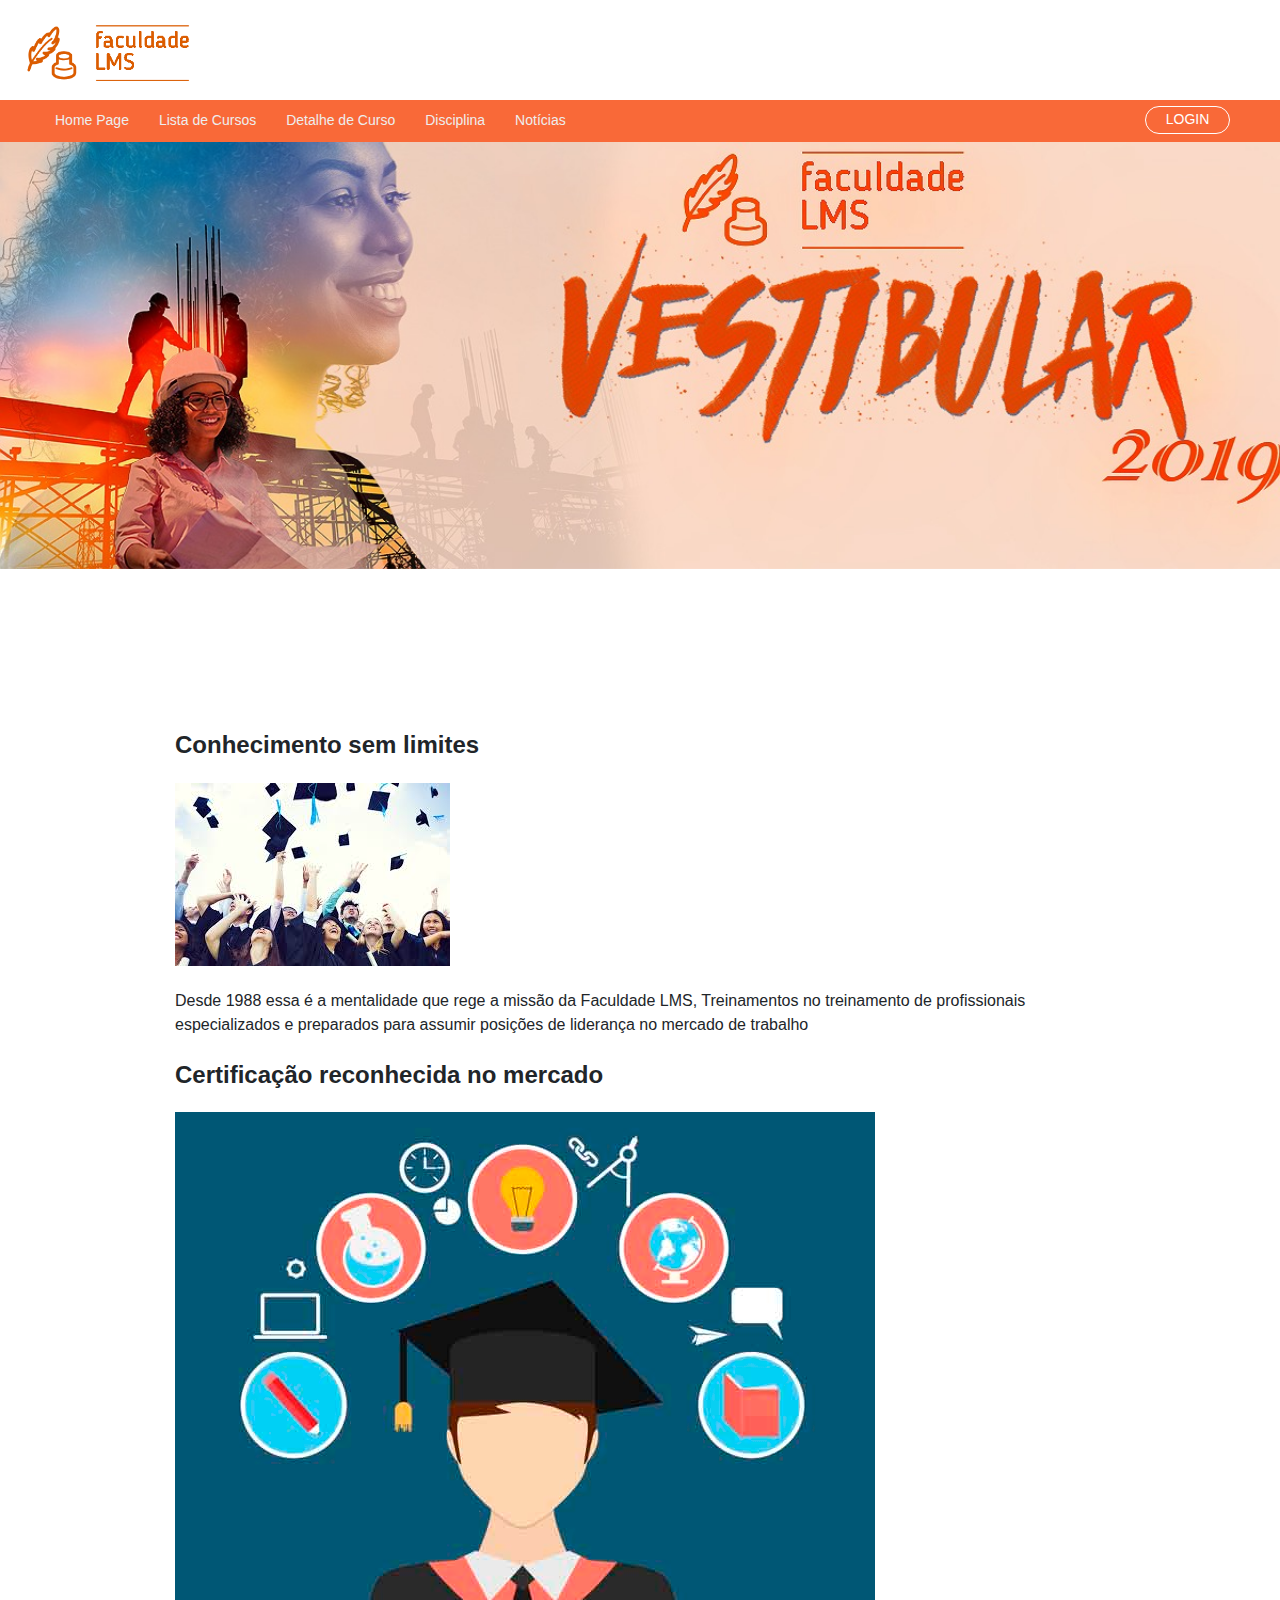
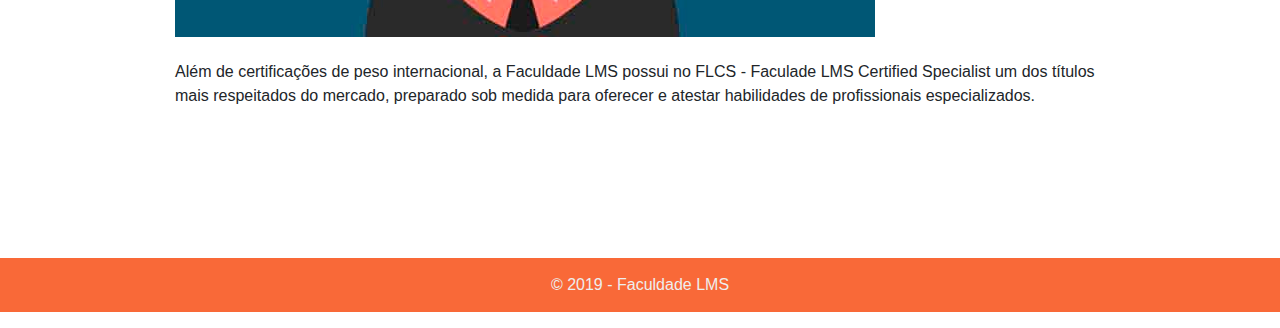
<file: index.html>
<!DOCTYPE html>
<html lang="pt-br">
    <head>
        <title>Faculdade LMS</title>

        <link rel="stylesheet" href="css/main.css">
        <link rel="stylesheet" href="css/home.css">
    </head>
    <body>
        <header>
            <h1 class="logo">Faculdade LMS</h1>

            <nav class="menu">
                <ul>
                    <li class="menu__item"><a href="home.html">Home Page</a></li>
                    <li class="menu__item"><a href="lista-cursos.html">Lista de Cursos</a></li>
                    <li class="menu__item"><a href="detalhe-curso.html">Detalhe de Curso</a></li>
                    <li class="menu__item"><a href="disciplinas.html">Disciplina</a></li>
                    <li class="menu__item"><a href="noticias.html">Notícias</a></li>
                </ul>
                <a href="login.html" class="menu__btn-login">Login</a>
            </nav>
        </header>
        <div class="banner">
            <img src="images/banner-main.png" alt="">
        </div>
        <div class="content content--home">
            
            <h2>Conhecimento sem limites</h2>
            <img src="images/imagem-home1.jpg">
            <p>Desde 1988 essa é a mentalidade que rege a missão da Faculdade LMS, Treinamentos no treinamento de profissionais especializados e preparados para assumir posições de liderança no mercado de trabalho</p>
            
            <h2>Certificação reconhecida no mercado</h2>
            <img src="images/imagem-home2.jpg">
            <p>Além de certificações de peso internacional, a Faculdade LMS possui no FLCS - Faculade LMS Certified Specialist um dos títulos mais respeitados do mercado, preparado sob medida para oferecer e atestar habilidades de profissionais especializados.</p>
        </div>
        <footer class="footer">
            <p>&copy; 2019 - Faculdade LMS</p>
        </footer>
    </body>
</html>
</file>
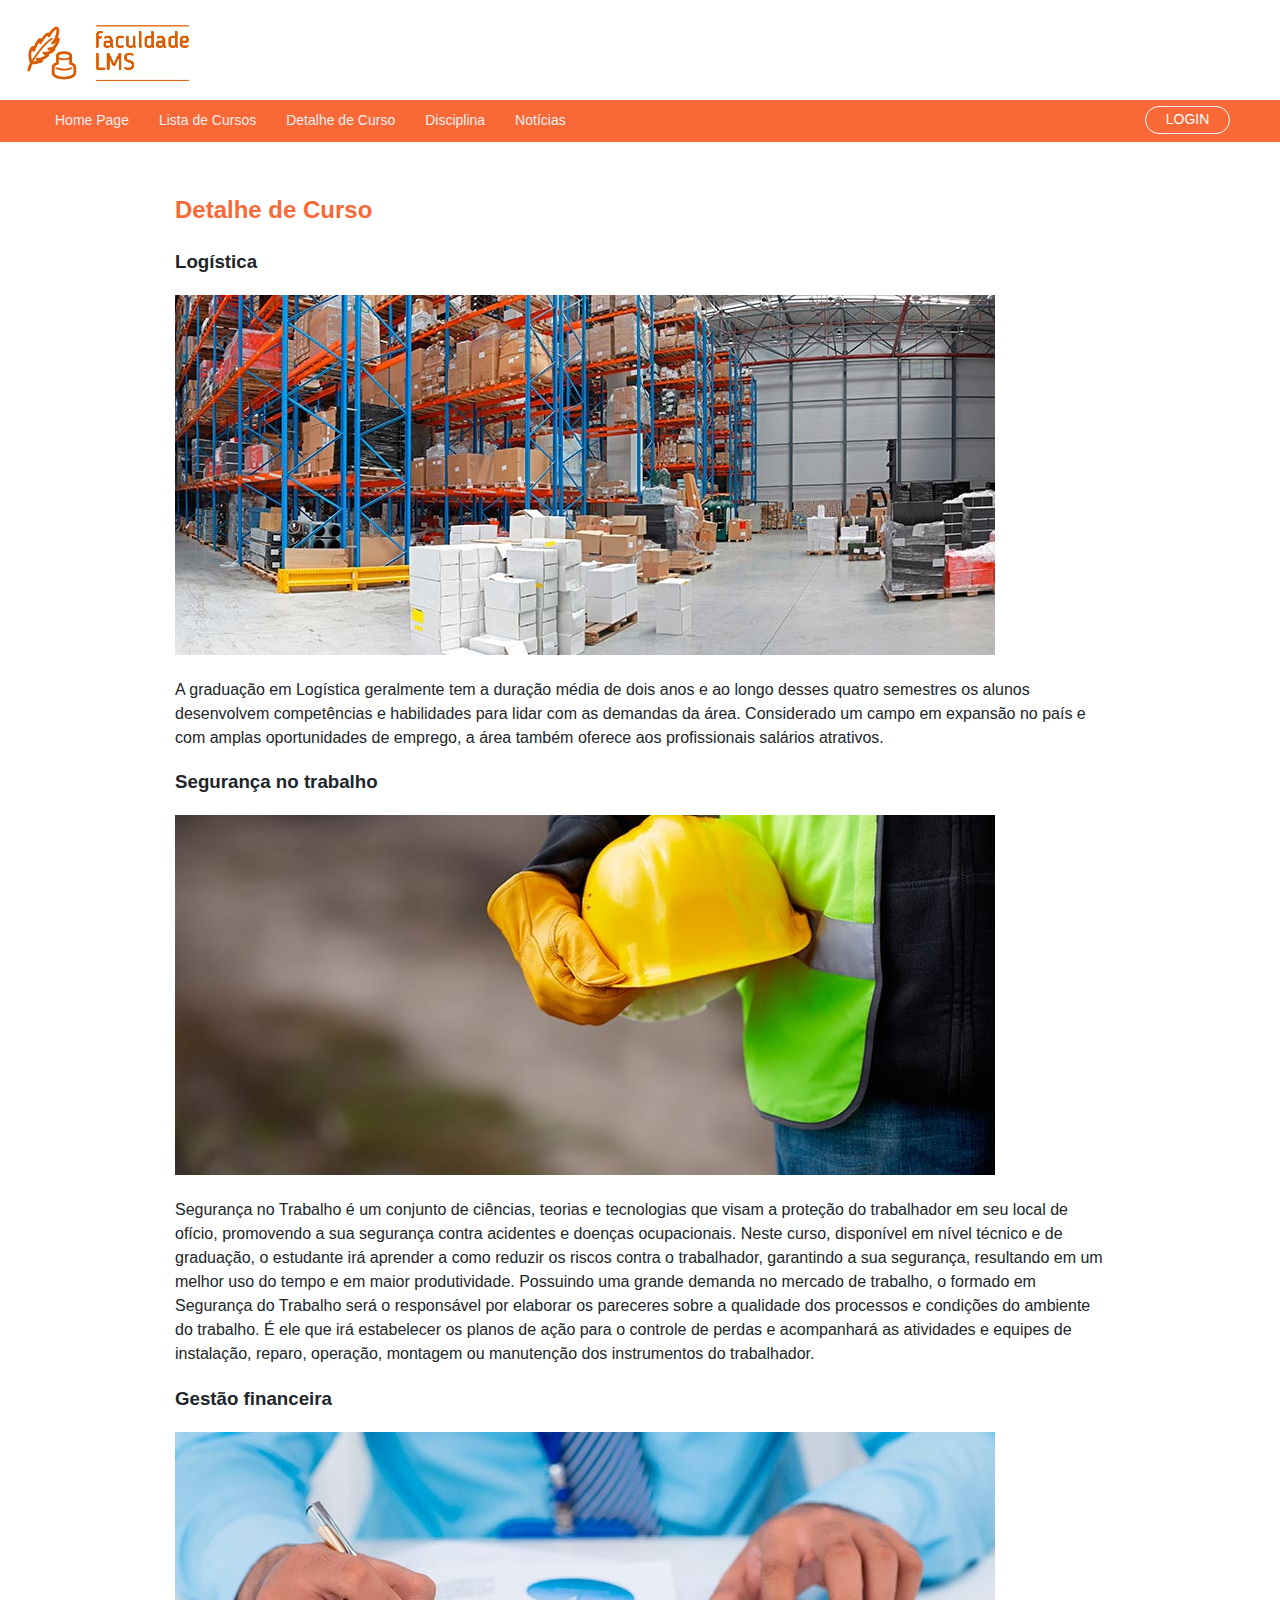
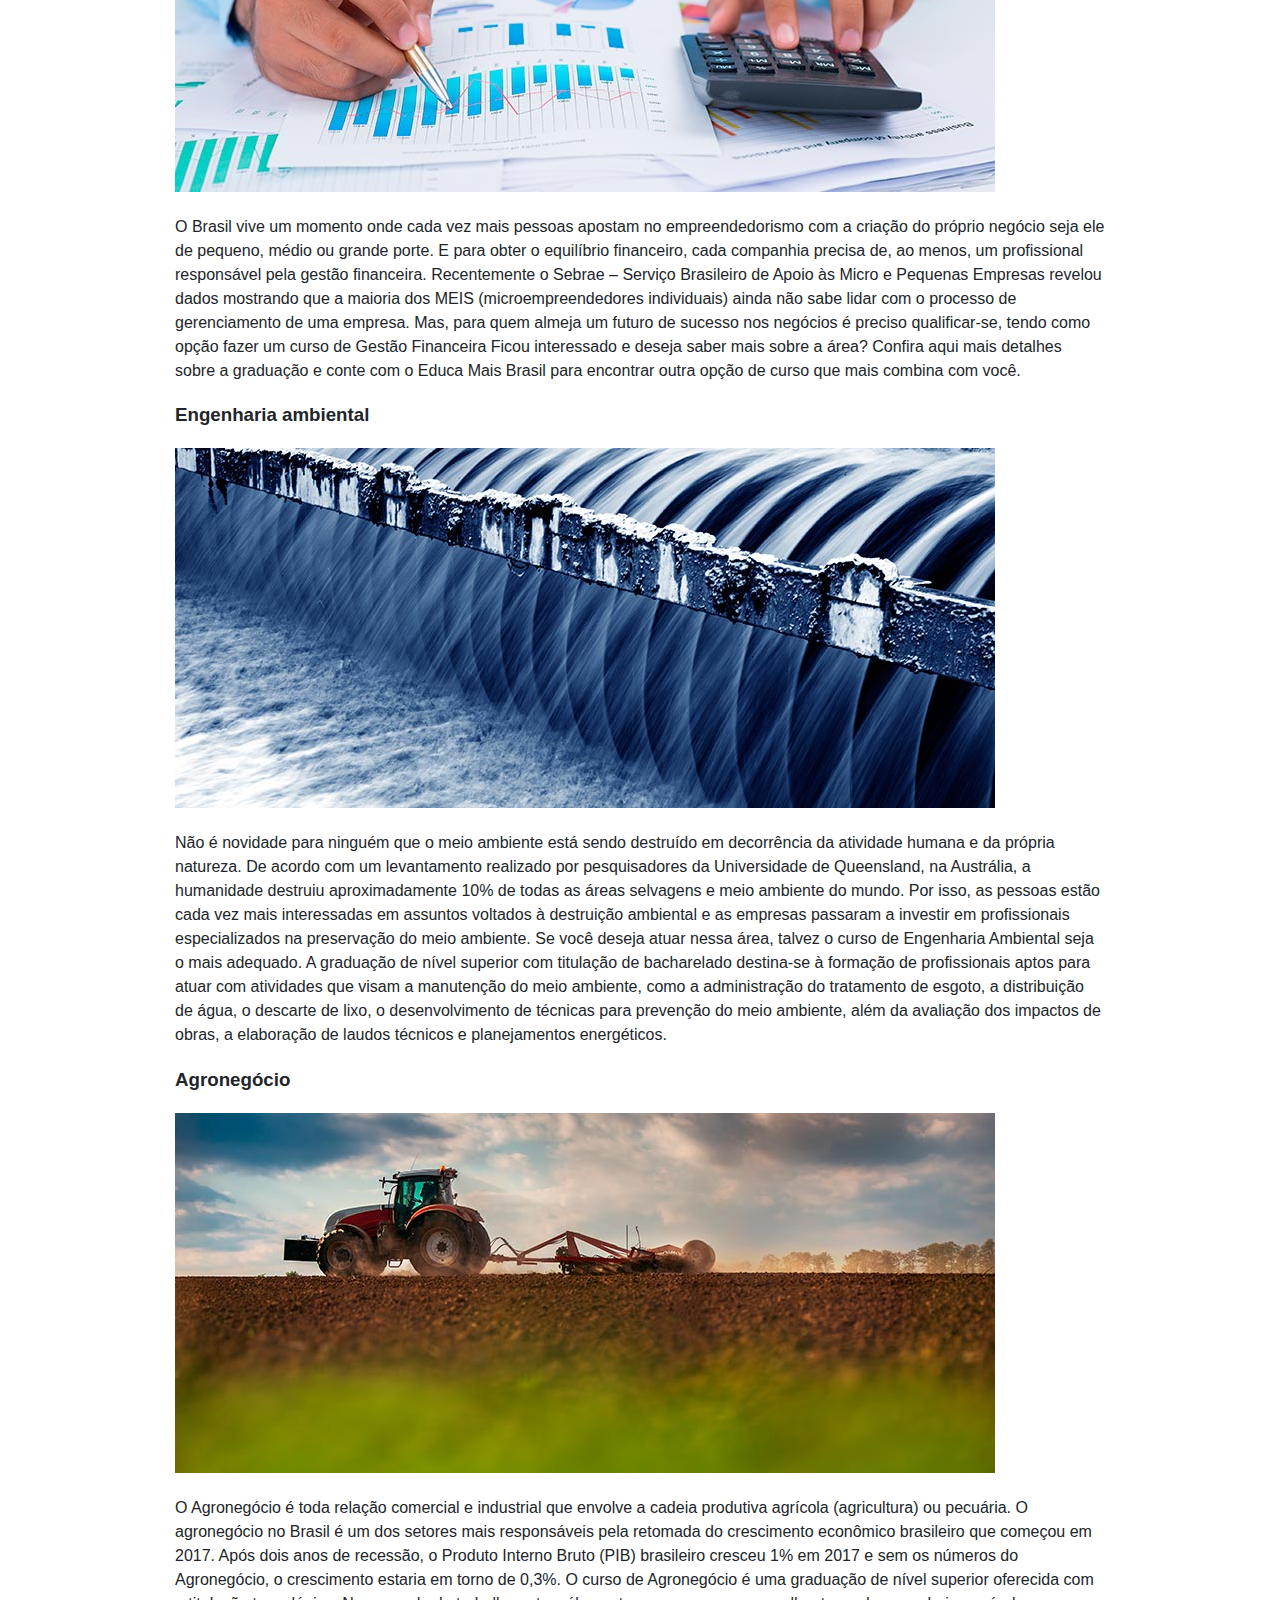
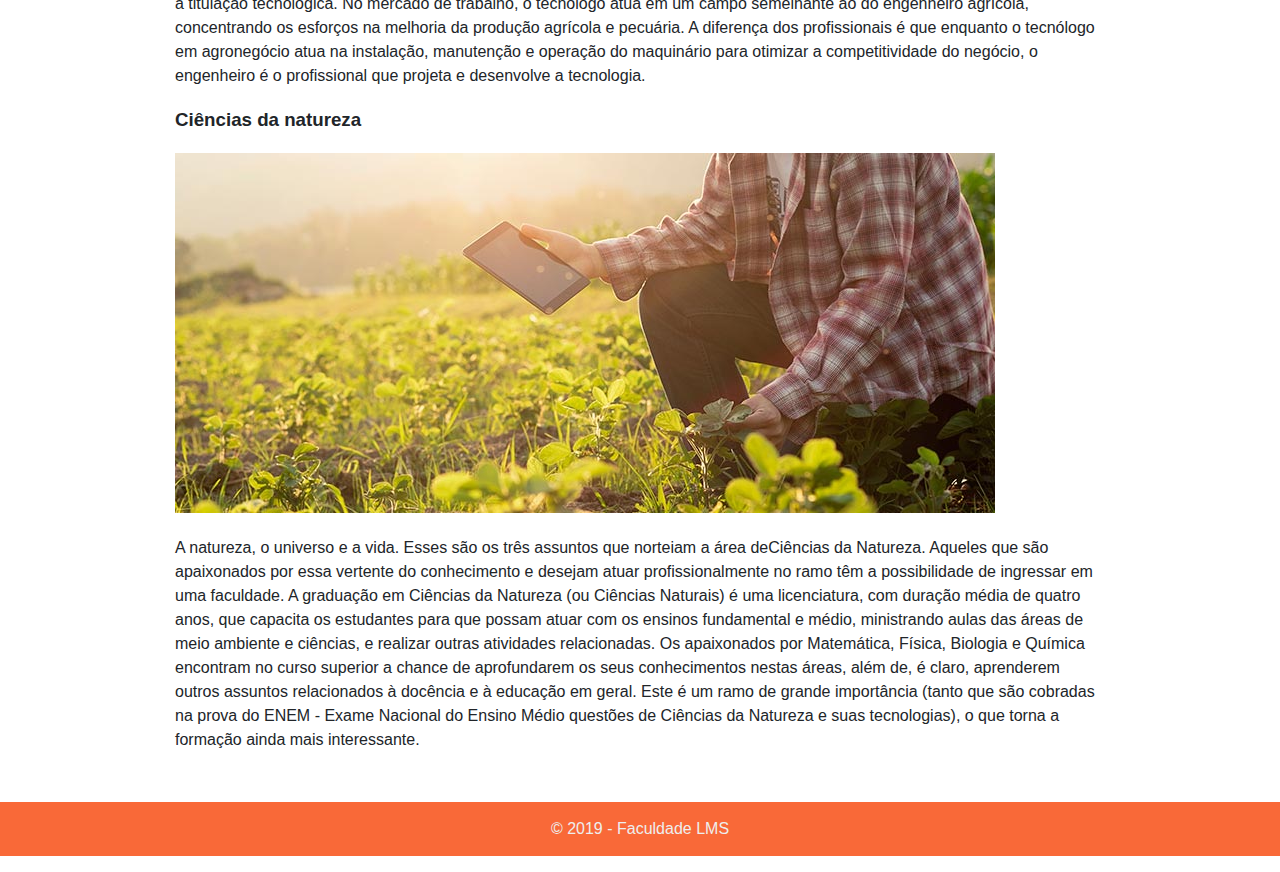
<file: detalhe-curso.html>
<!DOCTYPE html>
<html lang="pt-br">
    <head>
        <title>Faculdade LMS - Detalhe de Curso</title>

        <link rel="stylesheet" href="css/main.css">
    </head>
    <body>
        <header>
            <h1 class="logo">Faculdade LMS</h1>

            <nav class="menu">
                <ul>
                    <li class="menu__item"><a href="index.html">Home Page</a></li>
                    <li class="menu__item"><a href="lista-cursos.html">Lista de Cursos</a></li>
                    <li class="menu__item"><a href="detalhe-curso.html">Detalhe de Curso</a></li>
                    <li class="menu__item"><a href="disciplinas.html">Disciplina</a></li>
                    <li class="menu__item"><a href="noticias.html">Notícias</a></li>
                </ul>
                <a href="login.html" class="menu__btn-login">Login</a>
            </nav>
        </header>
        <div class="content">

            <h2 class="title">Detalhe de Curso</h2>

            <h3>Logística</h3>
            <img src="images/logistica.jpg">
            <p>A graduação em Logística geralmente tem a duração média de dois anos e ao longo desses quatro semestres os alunos desenvolvem competências e habilidades para lidar com as demandas da área. Considerado um campo em expansão no país e com amplas oportunidades de emprego, a área também oferece aos profissionais salários atrativos.</p>

            <h3>Segurança no trabalho</h3>
            <img src="images/seguranca-do-trabalho.jpg">
            <p>Segurança no Trabalho é um conjunto de ciências, teorias e tecnologias que visam a proteção do trabalhador em seu local de ofício, promovendo a sua segurança contra acidentes e doenças ocupacionais. Neste curso, disponível em nível técnico e de graduação, o estudante irá aprender a como reduzir os riscos contra o trabalhador, garantindo a sua segurança, resultando em um melhor uso do tempo e em maior produtividade. Possuindo uma grande demanda no mercado de trabalho, o formado em Segurança do Trabalho será o responsável por elaborar os pareceres sobre a qualidade dos processos e condições do ambiente do trabalho. É ele que irá estabelecer os planos de ação para o controle de perdas e acompanhará as atividades e equipes de instalação, reparo, operação, montagem ou manutenção dos instrumentos do trabalhador.</p>
            
            <h3>Gestão financeira</h3>
            <img src="images/gestao-financeira.jpg">
            <p>O Brasil vive um momento onde cada vez mais pessoas apostam no empreendedorismo com a criação do próprio negócio seja ele de pequeno, médio ou grande porte. E para obter o equilíbrio financeiro, cada companhia precisa de, ao menos, um profissional responsável pela gestão financeira. Recentemente o Sebrae – Serviço Brasileiro de Apoio às Micro e Pequenas Empresas revelou dados mostrando que a maioria dos MEIS (microempreendedores individuais) ainda não sabe lidar com o processo de gerenciamento de uma empresa. Mas, para quem almeja um futuro de sucesso nos negócios é preciso qualificar-se, tendo como opção fazer um curso de Gestão Financeira
                    Ficou interessado e deseja saber mais sobre a área? Confira aqui mais detalhes sobre a graduação e conte com o Educa Mais Brasil para encontrar outra opção de curso que mais combina com você.</p>
            
            <h3>Engenharia ambiental</h3>
            <img src="images/png4.jpg">
            <p>Não é novidade para ninguém que o meio ambiente está sendo destruído em decorrência da atividade humana e da própria natureza. De acordo com um levantamento realizado por pesquisadores da Universidade de Queensland, na Austrália, a humanidade destruiu aproximadamente 10% de todas as áreas selvagens e meio ambiente do mundo. Por isso, as pessoas estão cada vez mais interessadas em assuntos voltados à destruição ambiental e as empresas passaram a investir em profissionais especializados na preservação do meio ambiente. Se você deseja atuar nessa área, talvez o curso de Engenharia Ambiental seja o mais adequado. A graduação de nível superior com titulação de bacharelado destina-se à formação de profissionais aptos para atuar com atividades que visam a manutenção do meio ambiente, como a administração do tratamento de esgoto, a distribuição de água, o descarte de lixo, o desenvolvimento de técnicas para prevenção do meio ambiente, além da avaliação dos impactos de obras, a elaboração de laudos técnicos e planejamentos energéticos.</p>
            
            <h3>Agronegócio</h3>
            <img src="images/png5.jpg">
            <p>O Agronegócio é toda relação comercial e industrial que envolve a cadeia produtiva agrícola (agricultura) ou pecuária. O agronegócio no Brasil é um dos setores mais responsáveis pela retomada do crescimento econômico brasileiro que começou em 2017. Após dois anos de recessão, o Produto Interno Bruto (PIB) brasileiro cresceu 1% em 2017 e sem os números do Agronegócio, o crescimento estaria em torno de 0,3%. O curso de Agronegócio é uma graduação de nível superior oferecida com a titulação tecnológica. No mercado de trabalho, o tecnólogo atua em um campo semelhante ao do engenheiro agrícola, concentrando os esforços na melhoria da produção agrícola e pecuária. A diferença dos profissionais é que enquanto o tecnólogo em agronegócio atua na instalação, manutenção e operação do maquinário para otimizar a competitividade do negócio, o engenheiro é o profissional que projeta e desenvolve a tecnologia.</p>
            
            <h3>Ciências da natureza</h3>
            <img src="images/png6.jpg">
            <p>A natureza, o universo e a vida. Esses são os três assuntos que norteiam a área deCiências da Natureza. Aqueles que são apaixonados por essa vertente do conhecimento e desejam atuar profissionalmente no ramo têm a possibilidade de ingressar em uma faculdade. A graduação em Ciências da Natureza (ou Ciências Naturais) é uma licenciatura, com duração média de quatro anos, que capacita os estudantes para que possam atuar com os ensinos fundamental e médio, ministrando aulas das áreas de meio ambiente e ciências, e realizar outras atividades relacionadas. Os apaixonados por Matemática, Física, Biologia e Química encontram no curso superior a chance de aprofundarem os seus conhecimentos nestas áreas, além de, é claro, aprenderem outros assuntos relacionados à docência e à educação em geral. Este é um ramo de grande importância (tanto que são cobradas na prova do ENEM - Exame Nacional do Ensino Médio questões de Ciências da Natureza e suas tecnologias), o que torna a formação ainda mais interessante.</p>
        </div>
        <footer class="footer">
            <p>&copy; 2019 - Faculdade LMS</p>
        </footer>
    </body>
</html>
</file>
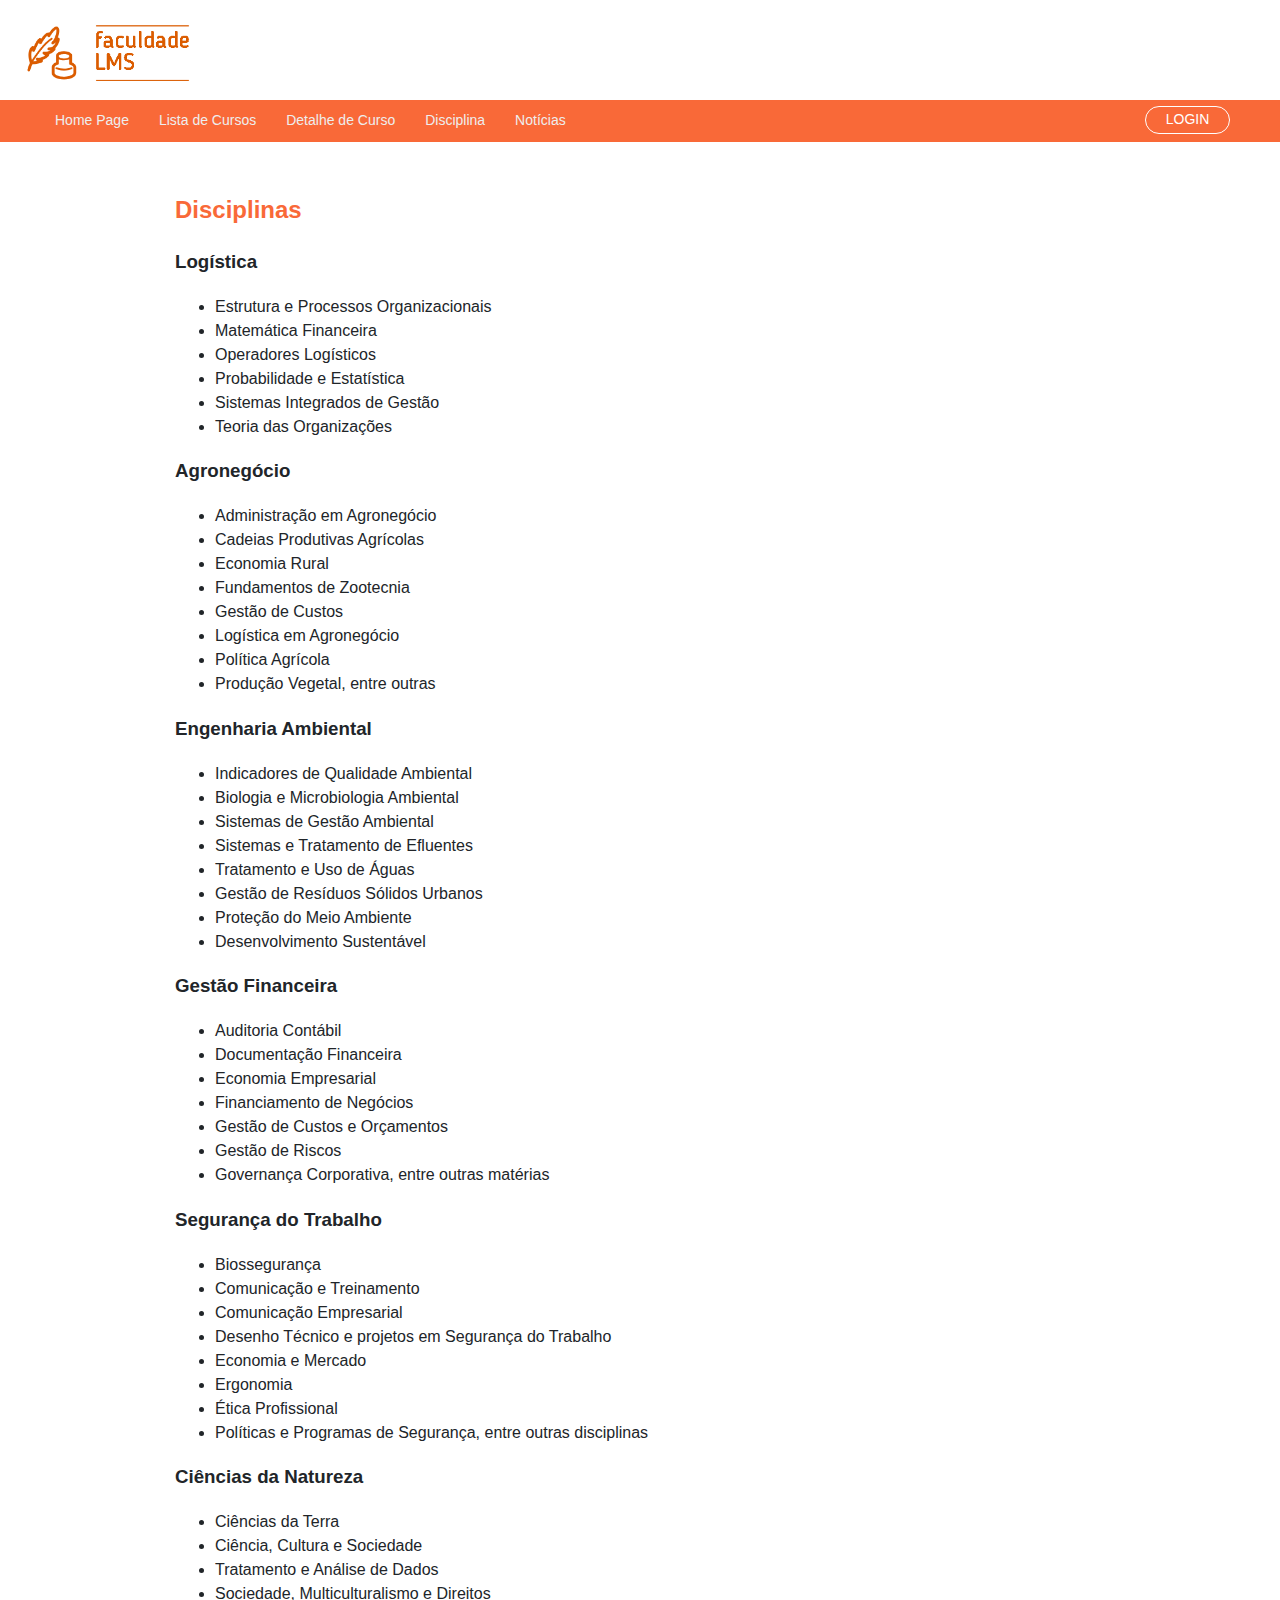
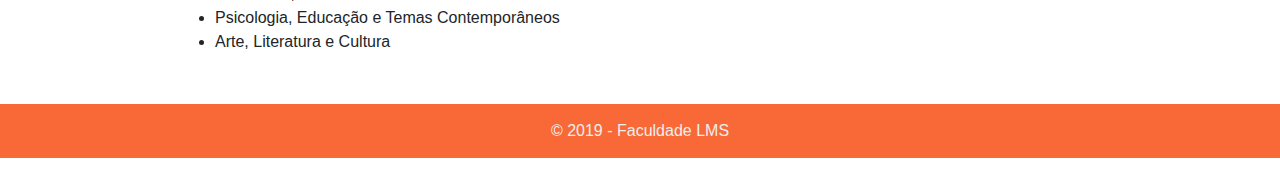
<file: disciplinas.html>
<!DOCTYPE html>
<html lang="pt-br">
    <head>
        <title>Faculdade LMS - Disciplinas</title>

        <link rel="stylesheet" href="css/main.css">
    </head>
    <body>
        <header>
            <h1 class="logo">Faculdade LMS</h1>

            <nav class="menu">
                <ul>
                    <li class="menu__item"><a href="index.html">Home Page</a></li>
                    <li class="menu__item"><a href="">Lista de Cursos</a></li>
                    <li class="menu__item"><a href="detalhe-curso.html">Detalhe de Curso</a></li>
                    <li class="menu__item"><a href="disciplinas.html">Disciplina</a></li>
                    <li class="menu__item"><a href="noticias.html">Notícias</a></li>
                </ul>
                <a href="login.html" class="menu__btn-login">Login</a>
            </nav>
        </header>
        <div class="content">

            <h2 class="title">Disciplinas</h2>

            <div class="disciplinas__item">
                <h3>Logística</h3>
                
                <ul>
                    <li>Estrutura e Processos Organizacionais</li>
                    <li>Matemática Financeira</li>
                    <li>Operadores Logísticos</li>
                    <li>Probabilidade e Estatística</li>
                    <li>Sistemas Integrados de Gestão</li>
                    <li>Teoria das Organizações</li>
                </ul>
            </div>


            <div class="disciplinas__item">
                <h3>Agronegócio</h3>
                <ul>
                    <li>Administração em Agronegócio</li>
                    <li>Cadeias Produtivas Agrícolas</li>
                    <li>Economia Rural</li>
                    <li>Fundamentos de Zootecnia</li>
                    <li>Gestão de Custos</li>
                    <li>Logística em Agronegócio</li>
                    <li>Política Agrícola</li>
                    <li>Produção Vegetal, entre outras</li>
                </ul>
            </div>

            <div class="disciplinas__item">
                <h3>Engenharia Ambiental</h3>
                <ul>                    
                    <li>Indicadores de Qualidade Ambiental</li>
                    <li>Biologia e Microbiologia Ambiental</li>
                    <li>Sistemas de Gestão Ambiental</li>
                    <li>Sistemas e Tratamento de Efluentes</li>
                    <li>Tratamento e Uso de Águas</li>
                    <li>Gestão de Resíduos Sólidos Urbanos</li>
                    <li>Proteção do Meio Ambiente</li>
                    <li>Desenvolvimento Sustentável</li>
                </ul>
            </div>

            <div class="disciplinas__item">
                <h3>Gestão Financeira</h3>
                <ul>
                    <li>Auditoria Contábil</li>
                    <li>Documentação Financeira</li>
                    <li>Economia Empresarial</li>
                    <li>Financiamento de Negócios</li>
                    <li>Gestão de Custos e Orçamentos</li>
                    <li>Gestão de Riscos</li>
                    <li>Governança Corporativa, entre outras matérias</li>
                </ul>
            </div>

            <div class="disciplinas__item">
                <h3>Segurança do Trabalho</h3>
                <ul>                    
                    <li>Biossegurança</li>
                    <li>Comunicação e Treinamento</li>
                    <li>Comunicação Empresarial</li>
                    <li>Desenho Técnico e projetos em Segurança do Trabalho</li>
                    <li>Economia e Mercado</li>
                    <li>Ergonomia</li>
                    <li>Ética Profissional</li>
                    <li>Políticas e Programas de Segurança, entre outras disciplinas</li>
                </ul>
            </div>

            <div class="disciplinas__item">
                <h3>Ciências da Natureza</h3>
                <ul>                    
                    <li>Ciências da Terra</li>
                    <li>Ciência, Cultura e Sociedade</li>
                    <li>Tratamento e Análise de Dados</li>
                    <li>Sociedade, Multiculturalismo e Direitos</li>
                    <li>Psicologia, Educação e Temas Contemporâneos</li>
                    <li>Arte, Literatura e Cultura</li>
                </ul>
            </div>

        </div>
        <footer class="footer">
            <p>&copy; 2019 - Faculdade LMS</p>
        </footer>
    </body>
</html>
</file>
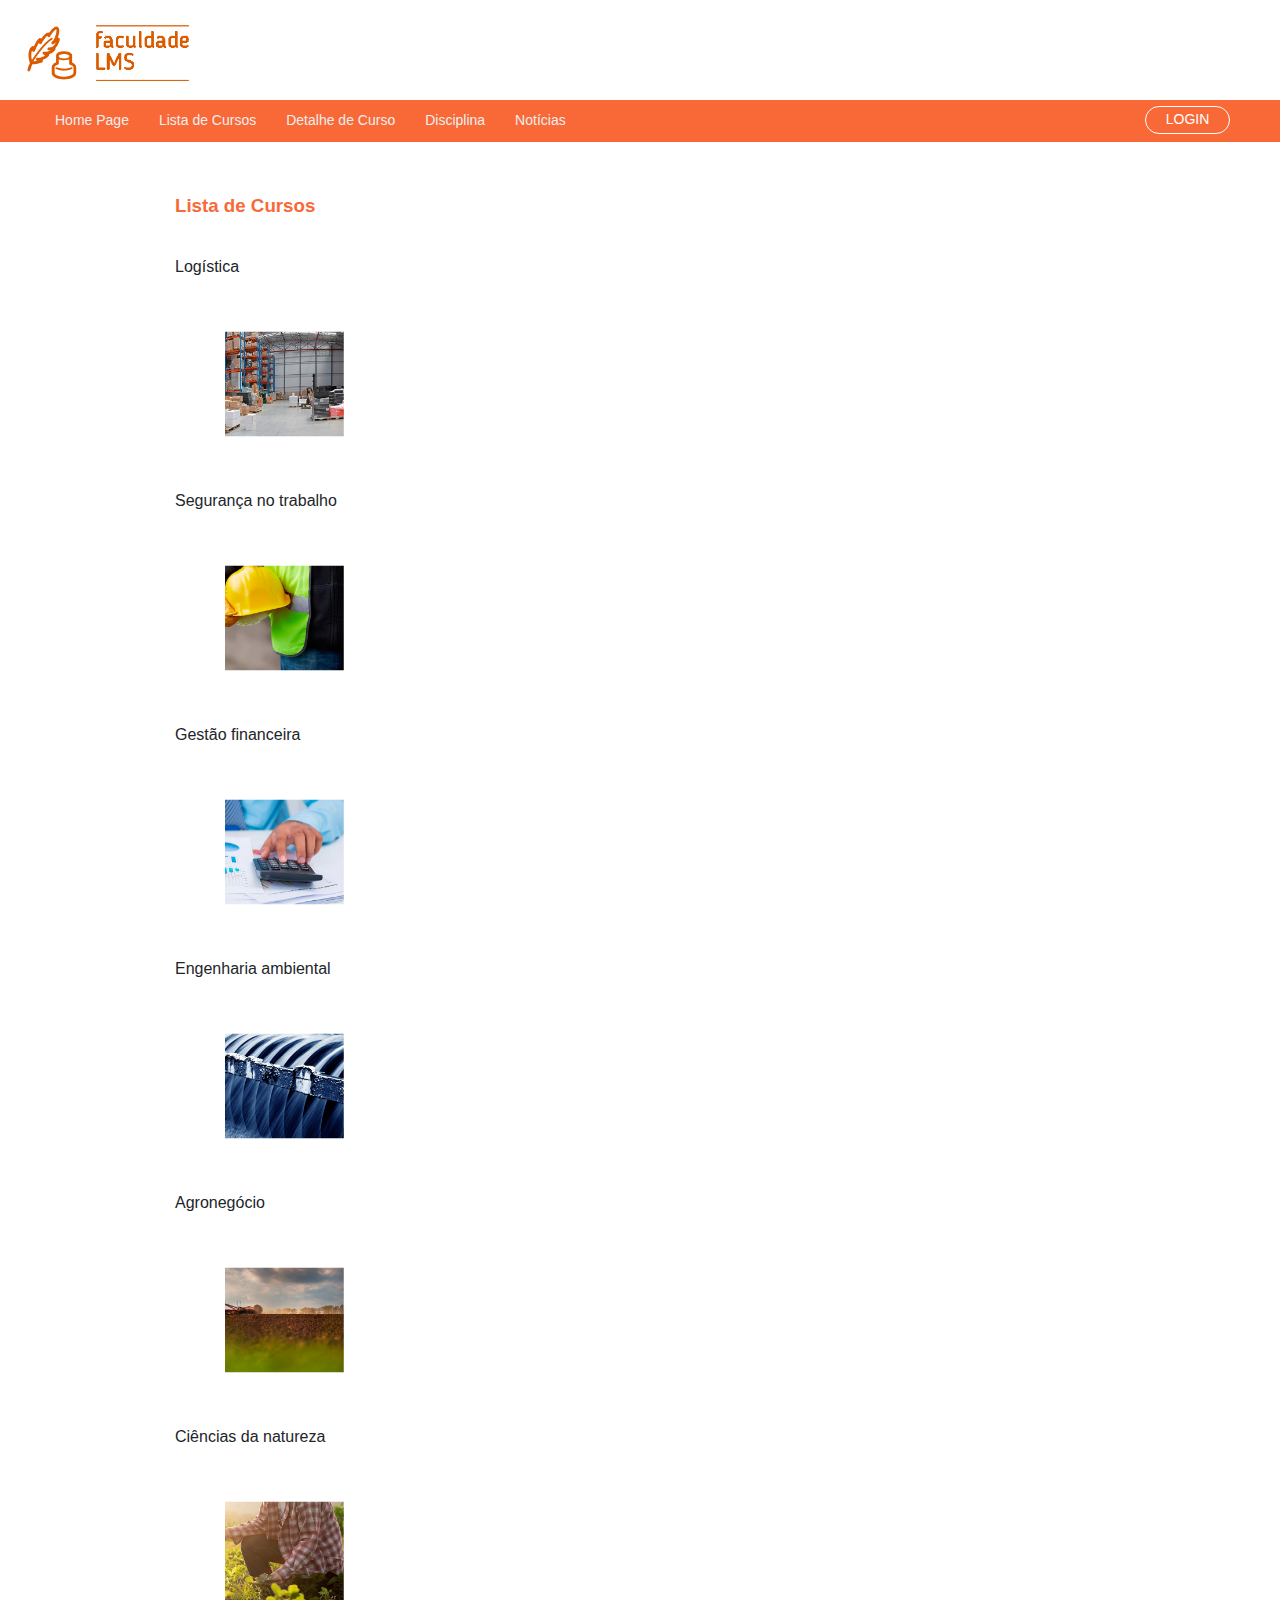
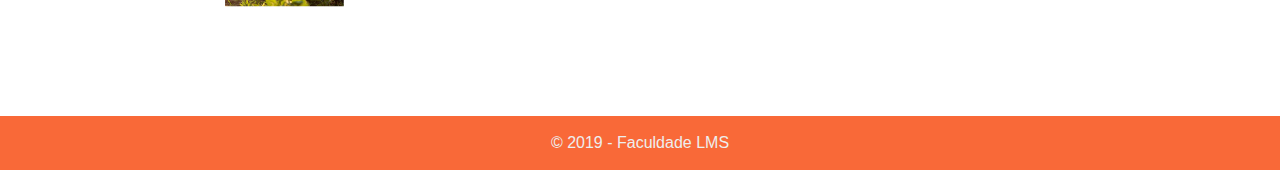
<file: lista-cursos.html>
<!DOCTYPE html>
<html lang="pt-br">
    <head>
        <title>Faculdade LMS - Lista de Cursos</title>

        <link rel="stylesheet" href="css/main.css">
        <link rel="stylesheet" href="css/lista-cursos.css">
    </head>
    <body>
        <header>
            <h1 class="logo">Faculdade LMS</h1>

            <nav class="menu">
                <ul>
                    <li class="menu__item"><a href="index.html">Home Page</a></li>
                    <li class="menu__item"><a href="lista-cursos.html">Lista de Cursos</a></li>
                    <li class="menu__item"><a href="detalhe-curso.html">Detalhe de Curso</a></li>
                    <li class="menu__item"><a href="disciplinas.html">Disciplina</a></li>
                    <li class="menu__item"><a href="noticias.html">Notícias</a></li>
                </ul>
                <a href="login.html" class="menu__btn-login">Login</a>
            </nav>
        </header>
        <div class="content">

            <h3 class="title">Lista de Cursos</h3>

            <div class="lista-cursos">
                <p>Logística</p>
                <div class="lista-cursos__item">
                    <img src="images/logistica.jpg">
                </div>
                
                <p>Segurança no trabalho</p>
                <div class="lista-cursos__item">
                    <img src="images/seguranca-do-trabalho.jpg">
                </div>

                <p>Gestão financeira</p>
                <div class="lista-cursos__item">
                    <img src="images/gestao-financeira.jpg">
                </div>

                <p>Engenharia ambiental</p>
                <div class="lista-cursos__item">
                    <img src="images/png4.jpg">
                </div>

                <p>Agronegócio</p>
                <div class="lista-cursos__item">
                    <img src="images/png5.jpg">
                </div>

                <p>Ciências da natureza</p>
                <div class="lista-cursos__item">
                    <img src="images/png6.jpg">
                </div>
            </div>
            
        </div>
        <footer class="footer">
            <p>&copy; 2019 - Faculdade LMS</p>
        </footer>
    </body>
</html>
</file>
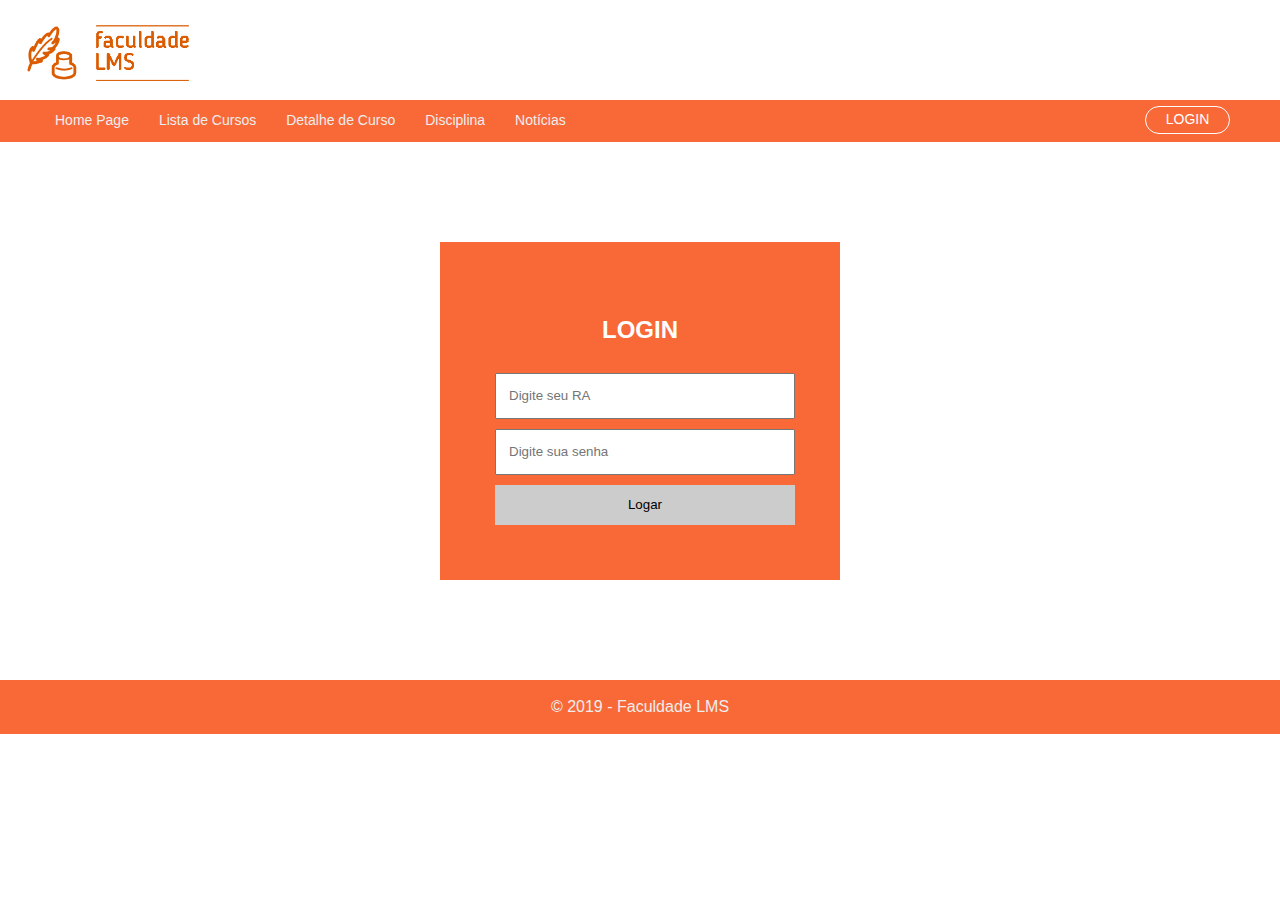
<file: login.html>
<!DOCTYPE html>
<html lang="pt-br">
    <head>
        <title>Faculdade LMS - Detalhe de Curso</title>

        <link rel="stylesheet" href="css/main.css">
        <link rel="stylesheet" href="css/login.css">
    </head>
    <body>
        <header>
            <h1 class="logo">Faculdade LMS</h1>

            <nav class="menu">
                <ul>
                    <li class="menu__item"><a href="index.html">Home Page</a></li>
                    <li class="menu__item"><a href="lista-cursos.html">Lista de Cursos</a></li>
                    <li class="menu__item"><a href="detalhe-curso.html">Detalhe de Curso</a></li>
                    <li class="menu__item"><a href="disciplinas.html">Disciplina</a></li>
                    <li class="menu__item"><a href="noticias.html">Notícias</a></li>
                </ul>
                <a href="login.html" class="menu__btn-login">Login</a>
            </nav>
        </header>
        <div class="login">
            <form action="" method="POST">
                <h2 class="form-title">Login</h2>
                <div class="input-control">
                    <input type="text" placeholder="Digite seu RA" required>
                </div>

                <div class="input-control">
                    <input type="password" placeholder="Digite sua senha" required>
                </div>
                <button class="form-button">Logar</button>
            </form>
        </div>
        <footer class="footer">
            <p>&copy; 2019 - Faculdade LMS</p>
        </footer>
    </body>
</html>
</file>
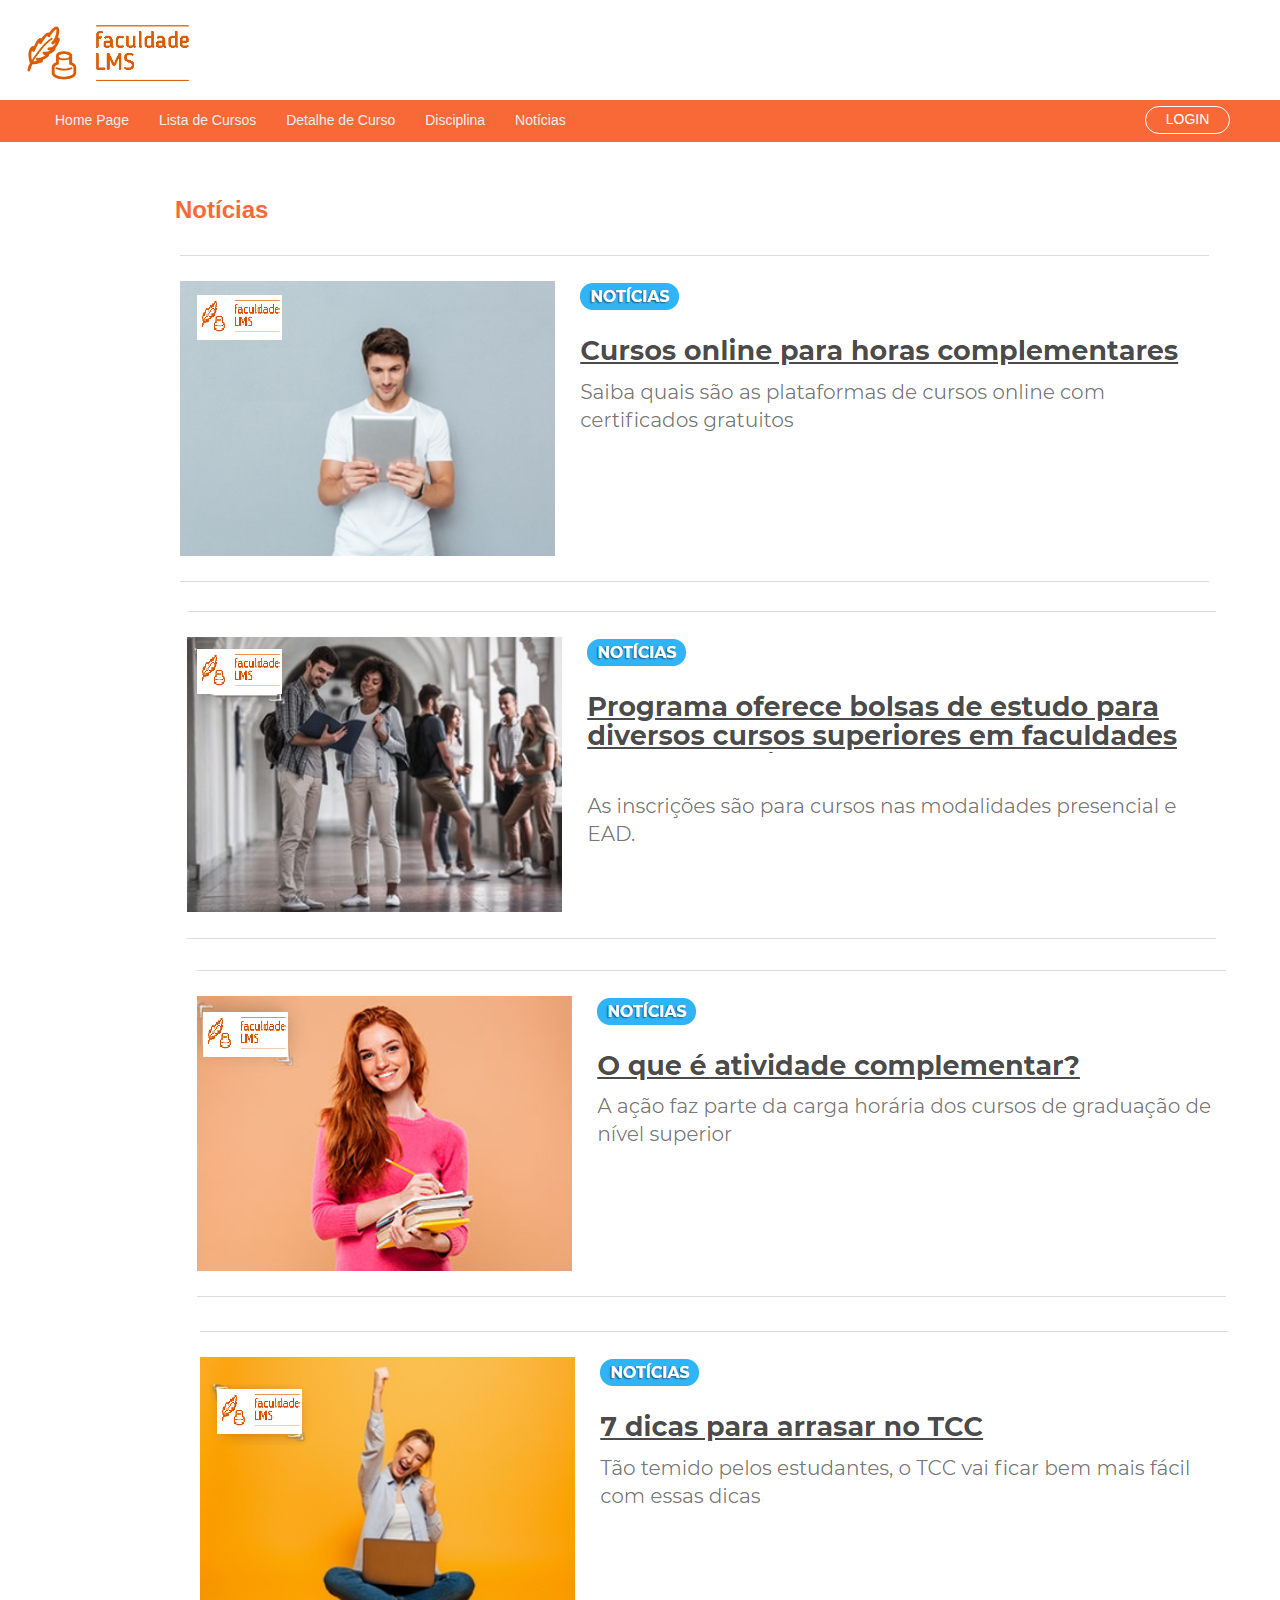
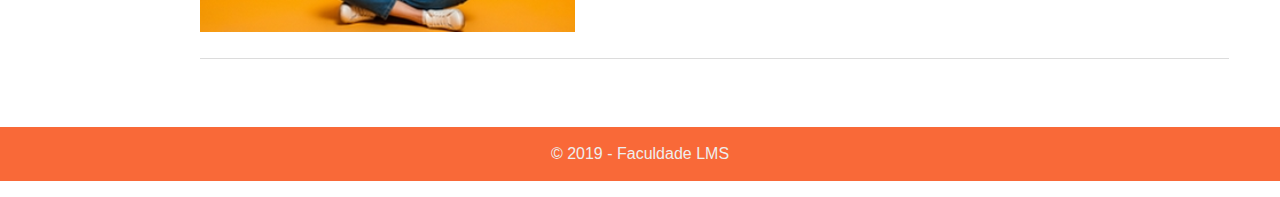
<file: noticias.html>
<!DOCTYPE html>
<html lang="pt-br">
    <head>
        <title>Faculdade LMS - Notícias</title>

        <link rel="stylesheet" href="css/main.css">
    </head>
    <body>
        <header>
            <h1 class="logo">Faculdade LMS</h1>

            <nav class="menu">
                <ul>
                    <li class="menu__item"><a href="index.html">Home Page</a></li>
                    <li class="menu__item"><a href="lista-cursos.html">Lista de Cursos</a></li>
                    <li class="menu__item"><a href="detalhe-curso.html">Detalhe de Curso</a></li>
                    <li class="menu__item"><a href="disciplinas.html">Disciplina</a></li>
                    <li class="menu__item"><a href="noticias.html">Notícias</a></li>
                </ul>
                <a href="login.html" class="menu__btn-login">Login</a>
            </nav>
        </header>
        <div class="content">

            <h2 class="title">Notícias</h2>

            <img src="images/noticia1.png" alt="Noticia 1">
            <img src="images/noticia2.png" alt="Noticia 2">
            <img src="images/noticia3.png" alt="Noticia 3">
            <img src="images/noticia4.png" alt="Noticia 4">
        </div>
        <footer class="footer">
            <p>&copy; 2019 - Faculdade LMS</p>
        </footer>
    </body>
</html>
</file>
<file: css/home.css>
.banner img {
    width: 100%;
}
</file>
<file: css/lista-cursos.css>
.lista-cursos {
    display: inline-block;
}

.lista-cursos__item {
    margin: 50px;
    width: 250px;
    height: 110px;
    overflow: hidden;
}

.lista-cursos img {
    width: 250px;
    margin-left: -50%;
    cursor: pointer;
    transform: scale(.95);
    transition: .5s;
}

.lista-cursos img:hover {
    transform: scale(1);
}
</file>
<file: css/login.css>
.login {
    max-width: 400px;
    margin: 100px auto;
    padding: 50px;
    background-color: #f96938;
}

.form-title {
    text-align: center;
    text-transform: uppercase;
    color: #fff;
}

.input-control input {
    width: 100%;
    line-height: 40px;
    margin: 5px;
    text-indent: 10px;
}

.form-button {
    margin: 5px;
    border: 0;
    width: 100%;
    height: 40px;
    background-color: #ccc;
    color: #000;
    cursor: pointer;
}
</file>
<file: css/main.css>
/* RESET */
* {
    box-sizing: border-box;
}

body {
    margin: 0;
    font-family: -apple-system, BlinkMacSystemFont, "Segoe UI", Roboto, "Helvetica Neue", Arial, "Noto Sans", sans-serif, "Apple Color Emoji", "Segoe UI Emoji", "Segoe UI Symbol", "Noto Color Emoji";
    font-size: 1rem;
    font-weight: 400;
    line-height: 1.5;
    color: #212529;
    text-align: left;
    background-color: #fff;
}

/* LOGO */
.logo {
    margin: 10px;
    font-size: 0;
    width: 200px;
    height: 80px;
    background: url('../images/logo.png');
    background-size: cover;
}


/* MENU */
.menu {
    position: relative;
    background: #f96938;
}

.menu ul {
    display: flex;
    margin: 0;
}
.menu__item {
    padding: 5px 0;
    list-style: none;
}
.menu__item a {
    display: block;
    padding: 5px 15px;
    font-size: 14px;
    text-align: center;
    text-decoration: none;
    color: #eee;
    transition: .5s;
    border-bottom: 1px solid #f96938;
}

.menu__item a:hover {
    border-bottom: 1px solid #fff;
}

.menu__btn-login {
    outline: 0;
    text-decoration: none;
    display: block;
    position: absolute;
    top: 6px;
    right: 50px;
    width: 85px;
    height: 28px;
    border: 1px solid #fff;
    background: transparent;
    border-radius: 50px;
    line-height: 25px;
    font-size: 14px;
    text-align: center;
    text-transform: uppercase;
    color: #fff;
    transition: .5s;
}

.menu__btn-login:hover {
    border-color: #f96938;
    background-color: #ddd;
    color: #f96938;
}

.title {
    color: #f96938;
}

/* CONTENT */
.content {
    padding-right: 15px;
    padding-left: 15px;
    margin: 50px auto;
    max-width: 960px;
}

.content--home {
    margin: 150px auto;
}

/* FOOTER */
.footer {
    background: #f96938;
}
.footer p {
    padding: 15px 0;
    font-size: 16px;
    text-align: center;
    color: #eee;
}
</file>
